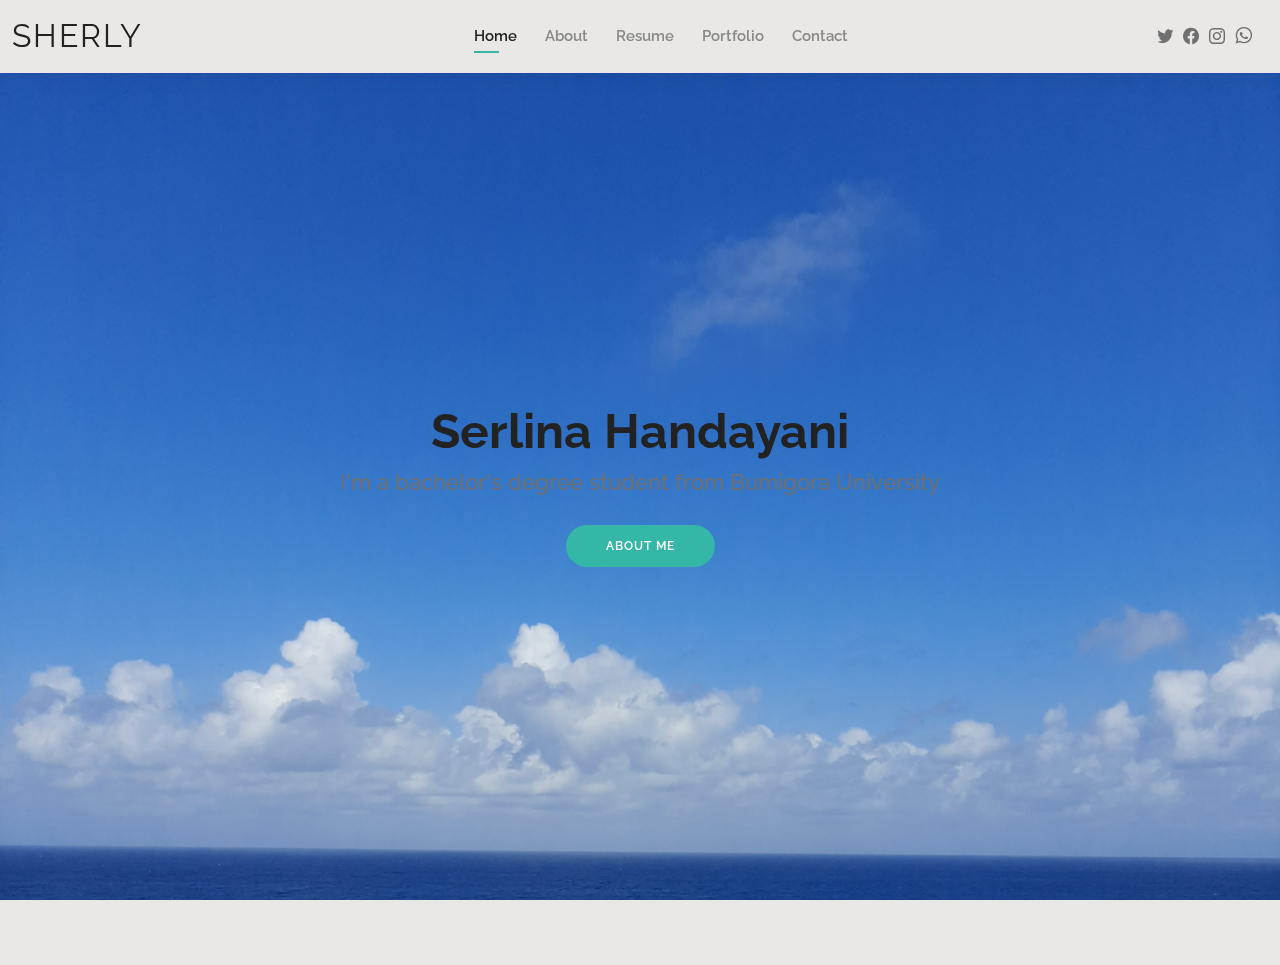
<file: Kelly/index.html>
<!DOCTYPE html>
<html lang="en">

<head>
  <meta charset="utf-8">
  <meta content="width=device-width, initial-scale=1.0" name="viewport">

  <title>Kelly Bootstrap Template - Index</title>
  <meta content="" name="description">
  <meta content="" name="keywords">

  <!-- Favicons -->
  <link href="assets/img/favicon.png" rel="icon">
  <link href="assets/img/apple-touch-icon.png" rel="apple-touch-icon">

  <!-- Google Fonts -->
  <link href="https://fonts.googleapis.com/css?family=Open+Sans:300,300i,400,400i,600,600i,700,700i|Raleway:300,300i,400,400i,500,500i,600,600i,700,700i|Poppins:300,300i,400,400i,500,500i,600,600i,700,700i" rel="stylesheet">

  <!-- Vendor CSS Files -->
  <link href="assets/vendor/aos/aos.css" rel="stylesheet">
  <link href="assets/vendor/bootstrap/css/bootstrap.min.css" rel="stylesheet">
  <link href="assets/vendor/bootstrap-icons/bootstrap-icons.css" rel="stylesheet">
  <link href="assets/vendor/boxicons/css/boxicons.min.css" rel="stylesheet">
  <link href="assets/vendor/glightbox/css/glightbox.min.css" rel="stylesheet">
  <link href="assets/vendor/swiper/swiper-bundle.min.css" rel="stylesheet">

  <!-- Template Main CSS File -->
  <link href="assets/css/style.css" rel="stylesheet">

  <!-- =======================================================
  * Template Name: Kelly - v4.6.0
  * Template URL: https://bootstrapmade.com/kelly-free-bootstrap-cv-resume-html-template/
  * Author: BootstrapMade.com
  * License: https://bootstrapmade.com/license/
  ======================================================== -->
</head>

<body>

  <!-- ======= Header ======= -->
  <header id="header" class="fixed-top">
    <div class="container-fluid d-flex justify-content-between align-items-center">

      <h1 class="logo me-auto me-lg-0"><a href="index.html">Sherly</a></h1>
      <!-- Uncomment below if you prefer to use an image logo -->
      <!-- <a href="index.html" class="logo"><img src="assets/img/logo.png" alt="" class="img-fluid"></a>-->

      <nav id="navbar" class="navbar order-last order-lg-0">
        <ul>
          <li><a class="active" href="index.html">Home</a></li>
          <li><a href="about.html">About</a></li>
          <li><a href="resume.html">Resume</a></li>
          <li><a href="portfolio.html">Portfolio</a></li>
          <li><a href="contact.html">Contact</a></li>
        </ul>
        <i class="bi bi-list mobile-nav-toggle"></i>
      </nav><!-- .navbar -->

      <div class="header-social-links">
        <a href="#" class="twitter"><i class="bi bi-twitter"></i></a>
        <a href="#" class="facebook"><i class="bi bi-facebook"></i></a>
        <a href="#" class="instagram"><i class="bi bi-instagram"></i></a>
        <a href="#" class="whatsapp"><i class="bi bi-whatsapp"></i></i></a>
      </div>

    </div>

  </header><!-- End Header -->

  <!-- ======= Hero Section ======= -->
  <section id="hero" class="d-flex align-items-center">
    <div class="container d-flex flex-column align-items-center" data-aos="zoom-in" data-aos-delay="100">
      <h1>Serlina Handayani</h1>
      <h2>I'm a bachelor's degree student from Bumigora University</h2>
      <a href="about.html" class="btn-about">About Me</a>
    </div>
  </section><!-- End Hero -->

  <!-- ======= Footer ======= -->
  <footer id="footer">
    <div class="container">
      
      <div class="credits">
        <!-- All the links in the footer should remain intact. -->
        <!-- You can delete the links only if you purchased the pro version. -->
        <!-- Licensing information: https://bootstrapmade.com/license/ -->
        <!-- Purchase the pro version with working PHP/AJAX contact form: https://bootstrapmade.com/kelly-free-bootstrap-cv-resume-html-template/ -->
        
    </div>
  </footer><!-- End  Footer -->

  <div id="preloader"></div>
  <a href="#" class="back-to-top d-flex align-items-center justify-content-center"><i class="bi bi-arrow-up-short"></i></a>

  <!-- Vendor JS Files -->
  <script src="assets/vendor/aos/aos.js"></script>
  <script src="assets/vendor/bootstrap/js/bootstrap.bundle.min.js"></script>
  <script src="assets/vendor/glightbox/js/glightbox.min.js"></script>
  <script src="assets/vendor/isotope-layout/isotope.pkgd.min.js"></script>
  <script src="assets/vendor/php-email-form/validate.js"></script>
  <script src="assets/vendor/purecounter/purecounter.js"></script>
  <script src="assets/vendor/swiper/swiper-bundle.min.js"></script>
  <script src="assets/vendor/waypoints/noframework.waypoints.js"></script>

  <!-- Template Main JS File -->
  <script src="assets/js/main.js"></script>

</body>

</html>
</file>
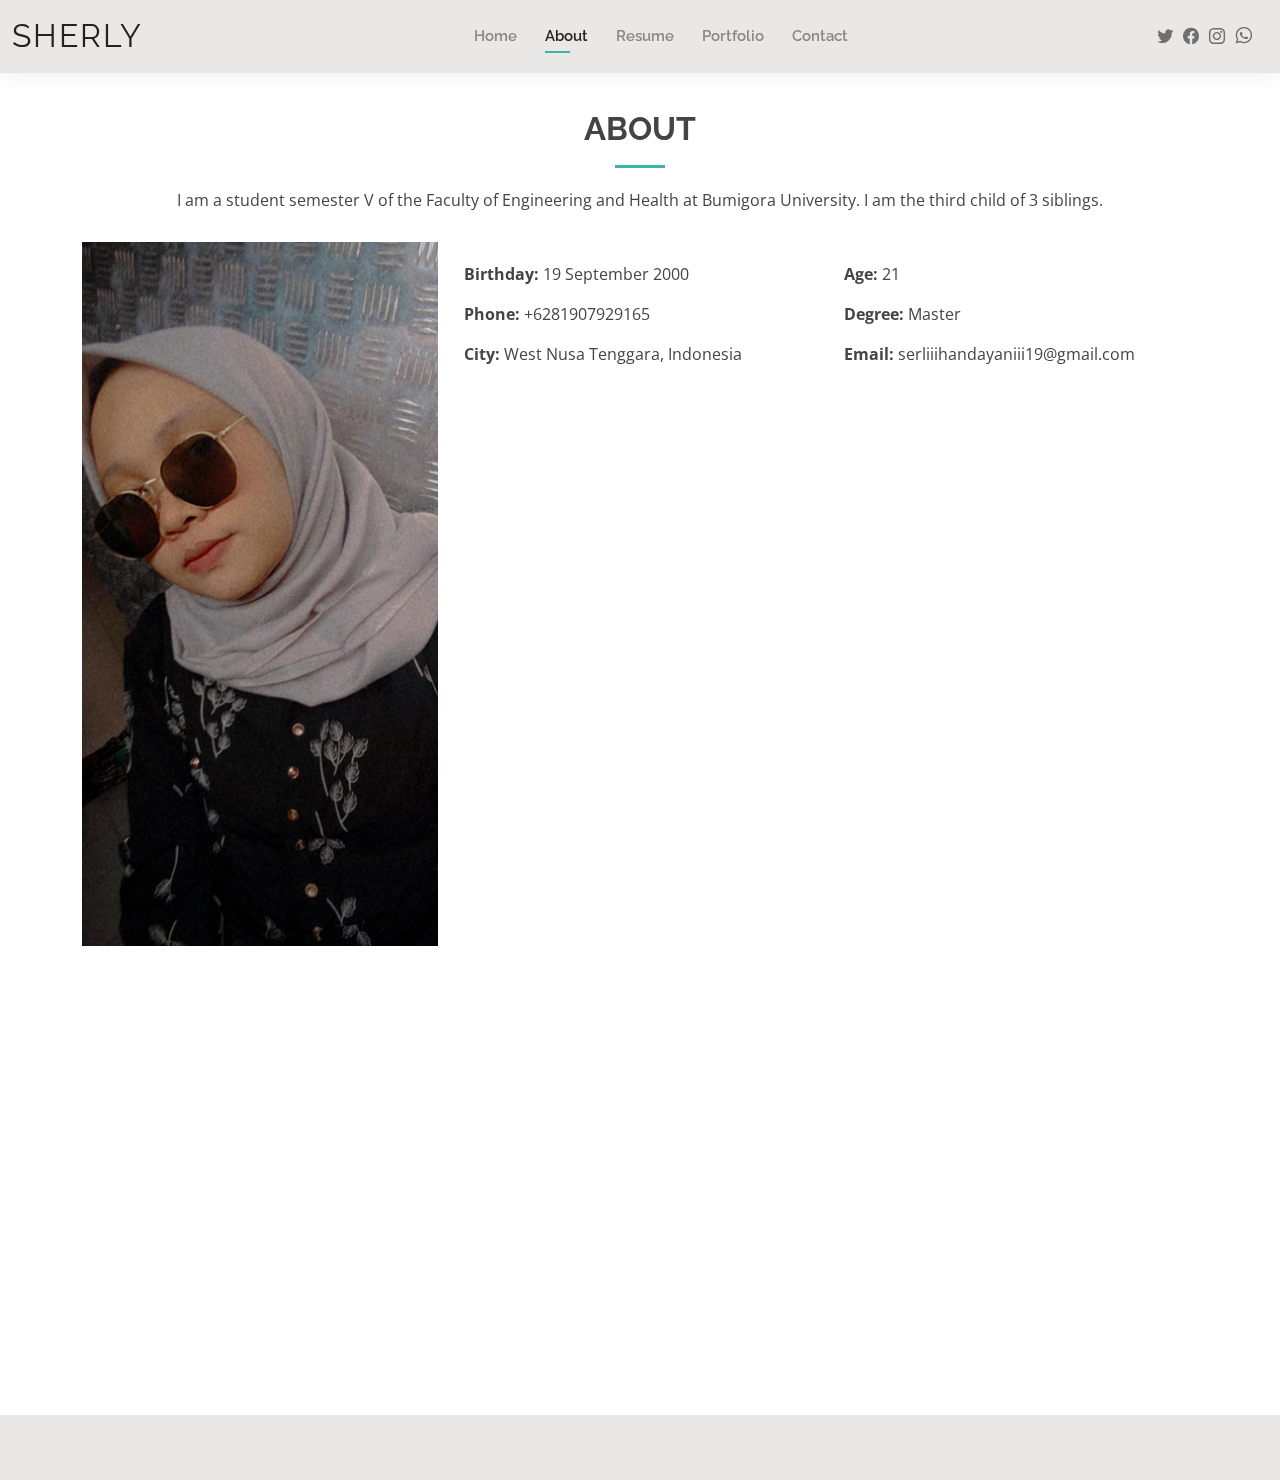
<file: Kelly/about.html>
<!DOCTYPE html>
<html lang="en">

<head>
  <meta charset="utf-8">
  <meta content="width=device-width, initial-scale=1.0" name="viewport">

  <title>About - Kelly Bootstrap Template</title>
  <meta content="" name="description">
  <meta content="" name="keywords">

  <!-- Favicons -->
  <link href="assets/img/favicon.png" rel="icon">
  <link href="assets/img/apple-touch-icon.png" rel="apple-touch-icon">

  <!-- Google Fonts -->
  <link href="https://fonts.googleapis.com/css?family=Open+Sans:300,300i,400,400i,600,600i,700,700i|Raleway:300,300i,400,400i,500,500i,600,600i,700,700i|Poppins:300,300i,400,400i,500,500i,600,600i,700,700i" rel="stylesheet">

  <!-- Vendor CSS Files -->
  <link href="assets/vendor/aos/aos.css" rel="stylesheet">
  <link href="assets/vendor/bootstrap/css/bootstrap.min.css" rel="stylesheet">
  <link href="assets/vendor/bootstrap-icons/bootstrap-icons.css" rel="stylesheet">
  <link href="assets/vendor/boxicons/css/boxicons.min.css" rel="stylesheet">
  <link href="assets/vendor/glightbox/css/glightbox.min.css" rel="stylesheet">
  <link href="assets/vendor/swiper/swiper-bundle.min.css" rel="stylesheet">

  <!-- Template Main CSS File -->
  <link href="assets/css/style.css" rel="stylesheet">

  <!-- =======================================================
  * Template Name: Kelly - v4.6.0
  * Template URL: https://bootstrapmade.com/kelly-free-bootstrap-cv-resume-html-template/
  * Author: BootstrapMade.com
  * License: https://bootstrapmade.com/license/
  ======================================================== -->
</head>

<body>

  <!-- ======= Header ======= -->
  <header id="header" class="fixed-top">
    <div class="container-fluid d-flex justify-content-between align-items-center">

      <h1 class="logo me-auto me-lg-0"><a href="index.html">Sherly</a></h1>
      <!-- Uncomment below if you prefer to use an image logo -->
      <!-- <a href="index.html" class="logo"><img src="assets/img/logo.png" alt="" class="img-fluid"></a>-->

      <nav id="navbar" class="navbar order-last order-lg-0">
        <ul>
          <li><a href="index.html">Home</a></li>
          <li><a class="active" href="about.html">About</a></li>
          <li><a href="resume.html">Resume</a></li>
          <li><a href="portfolio.html">Portfolio</a></li>
          <li><a href="contact.html">Contact</a></li>
        </ul>
        <i class="bi bi-list mobile-nav-toggle"></i>
      </nav><!-- .navbar -->

      <div class="header-social-links">
        <a href="#" class="twitter"><i class="bi bi-twitter"></i></a>
        <a href="#" class="facebook"><i class="bi bi-facebook"></i></a>
        <a href="#" class="instagram"><i class="bi bi-instagram"></i></a>
        <a href="#" class="whatsapp"><i class="bi bi-whatsapp"></i></i></a>
      </div>

    </div>

  </header><!-- End Header -->

  <main id="main">

    <!-- ======= About Section ======= -->
    <section id="about" class="about">
      <div class="container" data-aos="fade-up">

        <div class="section-title">
          <h2>About</h2>
          <p>I am a student semester V of the Faculty of Engineering and Health at Bumigora University. I am the third child of 3 siblings.</p>
        </div>

        <div class="row">
          <div class="col-lg-4">
            <img src="assets/img/sherly.jpg" class="img-fluid" alt="">
          </div>
          <div class="col-lg-8 pt-4 pt-lg-0 content">
           
            </p>
            <div class="row">
              <div class="col-lg-6">
                <ul>
                  <li><i class="bi bi-rounded-right"></i> <strong>Birthday:</strong> 19 September 2000</li>
                  <li><i class="bi bi-rounded-right"></i> <strong>Phone:</strong> +6281907929165</li>
                  <li><i class="bi bi-rounded-right"></i> <strong>City:</strong> West Nusa Tenggara, Indonesia</li>
                </ul>
              </div>
              <div class="col-lg-6">
                <ul>
                  <li><i class="bi bi-rounded-right"></i> <strong>Age:</strong> 21</li>
                  <li><i class="bi bi-rounded-right"></i> <strong>Degree:</strong> Master</li>
                  <li><i class="bi bi-rounded-right"></i> <strong>Email:</strong> serliiihandayaniii19@gmail.com</li>
                </ul>
              </div>
            </div>
            
          </div>
        </div>

      </div>
    </section><!-- End About Section -->

    <!-- ======= Skills Section ======= -->
    <section id="skills" class="skills">
      <div class="container" data-aos="fade-up">

        <div class="section-title">
          <h2>Skills</h2>
        </div>

        <div class="row skills-content">

          <div class="col-lg-6">

            <div class="progress">
              <span class="skill">HTML <i class="val">80%</i></span>
              <div class="progress-bar-wrap">
                <div class="progress-bar" role="progressbar" aria-valuenow="100" aria-valuemin="0" aria-valuemax="100"></div>
              </div>
            </div>

            <div class="progress">
              <span class="skill">CSS <i class="val">75%</i></span>
              <div class="progress-bar-wrap">
                <div class="progress-bar" role="progressbar" aria-valuenow="90" aria-valuemin="0" aria-valuemax="100"></div>
              </div>
            </div>

            <div class="progress">
              <span class="skill">JavaScript <i class="val">75%</i></span>
              <div class="progress-bar-wrap">
                <div class="progress-bar" role="progressbar" aria-valuenow="75" aria-valuemin="0" aria-valuemax="100"></div>
              </div>
            </div>

          </div>

          <div class="col-lg-6">

            <div class="progress">
              <span class="skill">PHP <i class="val">80%</i></span>
              <div class="progress-bar-wrap">
                <div class="progress-bar" role="progressbar" aria-valuenow="80" aria-valuemin="0" aria-valuemax="100"></div>
              </div>
            </div>

            <div class="progress">
              <span class="skill">WordPress/CMS <i class="val">80%</i></span>
              <div class="progress-bar-wrap">
                <div class="progress-bar" role="progressbar" aria-valuenow="90" aria-valuemin="0" aria-valuemax="100"></div>
              </div>
            </div>

            <div class="progress">
              <span class="skill">Photoshop <i class="val">55%</i></span>
              <div class="progress-bar-wrap">
                <div class="progress-bar" role="progressbar" aria-valuenow="55" aria-valuemin="0" aria-valuemax="100"></div>
              </div>
            </div>

          </div>

        </div>

      </div>
    </section><!-- End Skills Section -->

    


  </main><!-- End #main -->

  <!-- ======= Footer ======= -->
  <footer id="footer">
    <div class="container">
      <div class="credits">
        <!-- All the links in the footer should remain intact. -->
        <!-- You can delete the links only if you purchased the pro version. -->
        <!-- Licensing information: https://bootstrapmade.com/license/ -->
        <!-- Purchase the pro version with working PHP/AJAX contact form: https://bootstrapmade.com/kelly-free-bootstrap-cv-resume-html-template/ -->
        
      </div>
    </div>
  </footer><!-- End  Footer -->

  <div id="preloader"></div>
  <a href="#" class="back-to-top d-flex align-items-center justify-content-center"><i class="bi bi-arrow-up-short"></i></a>

  <!-- Vendor JS Files -->
  <script src="assets/vendor/aos/aos.js"></script>
  <script src="assets/vendor/bootstrap/js/bootstrap.bundle.min.js"></script>
  <script src="assets/vendor/glightbox/js/glightbox.min.js"></script>
  <script src="assets/vendor/isotope-layout/isotope.pkgd.min.js"></script>
  <script src="assets/vendor/php-email-form/validate.js"></script>
  <script src="assets/vendor/purecounter/purecounter.js"></script>
  <script src="assets/vendor/swiper/swiper-bundle.min.js"></script>
  <script src="assets/vendor/waypoints/noframework.waypoints.js"></script>

  <!-- Template Main JS File -->
  <script src="assets/js/main.js"></script>

</body>

</html>
</file>
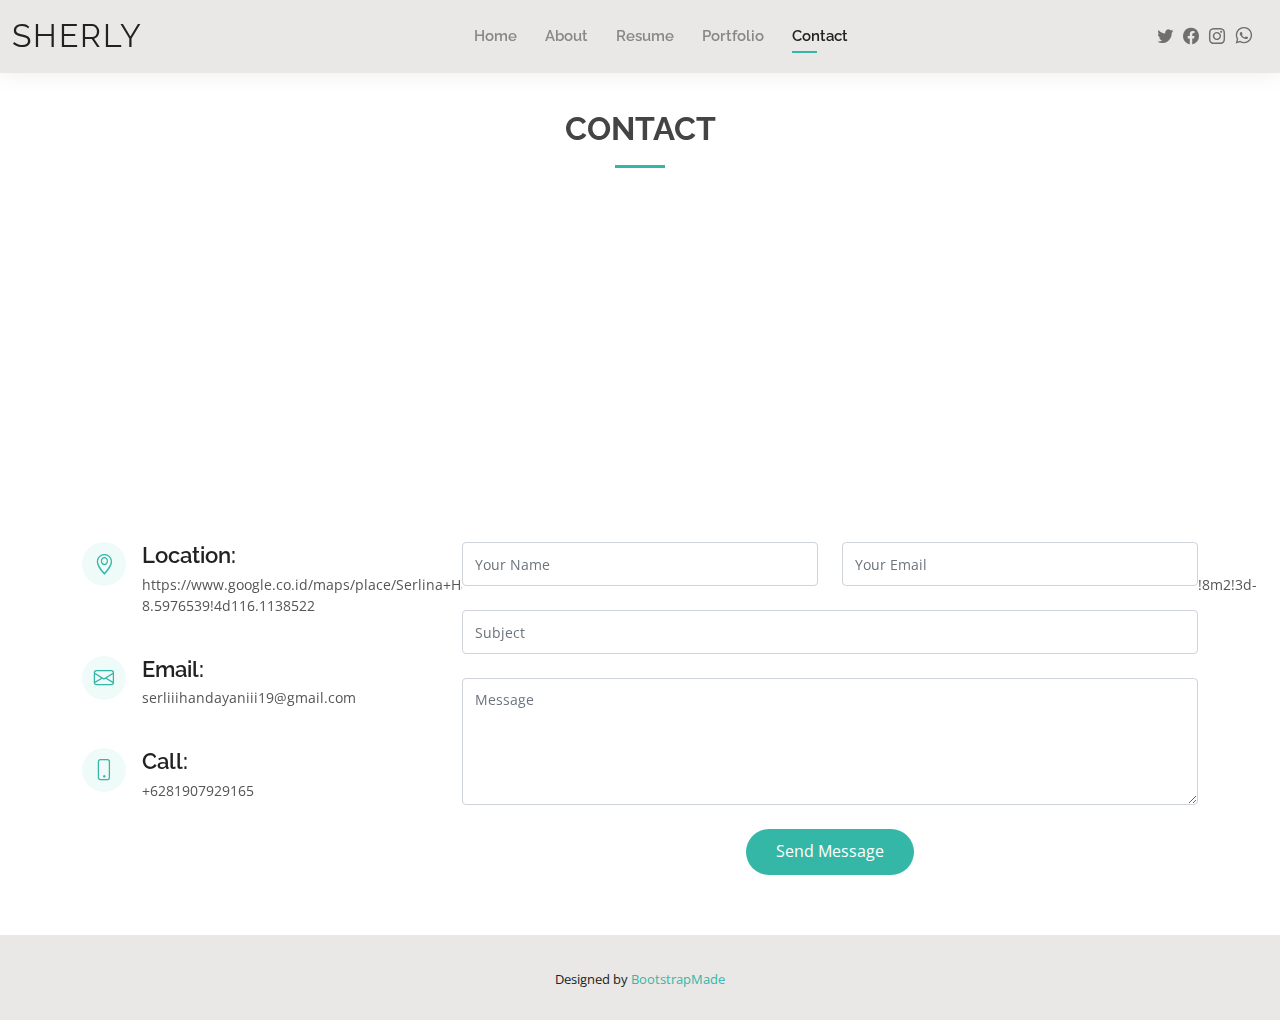
<file: Kelly/contact.html>
<!DOCTYPE html>
<html lang="en">

<head>
  <meta charset="utf-8">
  <meta content="width=device-width, initial-scale=1.0" name="viewport">

  <title>Contact - Kelly Bootstrap Template</title>
  <meta content="" name="description">
  <meta content="" name="keywords">

  <!-- Favicons -->
  <link href="assets/img/favicon.png" rel="icon">
  <link href="assets/img/apple-touch-icon.png" rel="apple-touch-icon">

  <!-- Google Fonts -->
  <link href="https://fonts.googleapis.com/css?family=Open+Sans:300,300i,400,400i,600,600i,700,700i|Raleway:300,300i,400,400i,500,500i,600,600i,700,700i|Poppins:300,300i,400,400i,500,500i,600,600i,700,700i" rel="stylesheet">

  <!-- Vendor CSS Files -->
  <link href="assets/vendor/aos/aos.css" rel="stylesheet">
  <link href="assets/vendor/bootstrap/css/bootstrap.min.css" rel="stylesheet">
  <link href="assets/vendor/bootstrap-icons/bootstrap-icons.css" rel="stylesheet">
  <link href="assets/vendor/boxicons/css/boxicons.min.css" rel="stylesheet">
  <link href="assets/vendor/glightbox/css/glightbox.min.css" rel="stylesheet">
  <link href="assets/vendor/swiper/swiper-bundle.min.css" rel="stylesheet">

  <!-- Template Main CSS File -->
  <link href="assets/css/style.css" rel="stylesheet">

  <!-- =======================================================
  * Template Name: Kelly - v4.6.0
  * Template URL: https://bootstrapmade.com/kelly-free-bootstrap-cv-resume-html-template/
  * Author: BootstrapMade.com
  * License: https://bootstrapmade.com/license/
  ======================================================== -->
</head>

<body>

  <!-- ======= Header ======= -->
  <header id="header" class="fixed-top">
    <div class="container-fluid d-flex justify-content-between align-items-center">

      <h1 class="logo me-auto me-lg-0"><a href="index.html">Sherly</a></h1>
      <!-- Uncomment below if you prefer to use an image logo -->
      <!-- <a href="index.html" class="logo"><img src="assets/img/logo.png" alt="" class="img-fluid"></a>-->

      <nav id="navbar" class="navbar order-last order-lg-0">
        <ul>
          <li><a href="index.html">Home</a></li>
          <li><a href="about.html">About</a></li>
          <li><a href="resume.html">Resume</a></li>
          <li><a href="portfolio.html">Portfolio</a></li>
          <li><a class="active" href="contact.html">Contact</a></li>
        </ul>
        <i class="bi bi-list mobile-nav-toggle"></i>
      </nav><!-- .navbar -->

      <div class="header-social-links">
        <a href="#" class="twitter"><i class="bi bi-twitter"></i></a>
        <a href="#" class="facebook"><i class="bi bi-facebook"></i></a>
        <a href="#" class="instagram"><i class="bi bi-instagram"></i></a>
        <a href="#" class="whatsapp"><i class="bi bi-whatsapp"></i></i></a>
      </div>

    </div>

  </header><!-- End Header -->

  <main id="main">

    <!-- ======= Contact Section ======= -->
    <section id="contact" class="contact">
      <div class="container" data-aos="fade-up">

        <div class="section-title">
          <h2>Contact</h2>
          
        </div>

        <div>
          <iframe style="border:0; width: 100%; height: 270px;" src="https://www.google.com/maps/embed?pb=!1m18!1m12!1m3!1d3944.9828219410997!2d116.11168471407095!3d-8.597646989677111!2m3!1f0!2f0!3f0!3m2!1i1024!2i768!4f13.1!3m3!1m2!1s0x2dcdbf3d290e9be3%3A0xa469f44fd67613d1!2sSerlina%20Handayani!5e0!3m2!1sid!2sid!4v1636611355424!5m2!1sid!2sid"  frameborder="0" 
          allowfullscreen></iframe>
        </div>

        <div class="row mt-5">

          <div class="col-lg-4">
            <div class="info">
              <div class="address">
                <i class="bi bi-geo-alt"></i>
                <h4>Location:</h4>
                <p>https://www.google.co.id/maps/place/Serlina+Handayani/@-8.597647,116.1116847,17z/data=!3m1!4b1!4m5!3m4!1s0x2dcdbf3d290e9be3:0xa469f44fd67613d1!8m2!3d-8.5976539!4d116.1138522</p>
              </div>

              <div class="email">
                <i class="bi bi-envelope"></i>
                <h4>Email:</h4>
                <p>serliiihandayaniii19@gmail.com</p>
              </div>

              <div class="phone">
                <i class="bi bi-phone"></i>
                <h4>Call:</h4>
                <p>+6281907929165</p>
              </div>

            </div>

          </div>

          <div class="col-lg-8 mt-5 mt-lg-0">

            <form action="forms/contact.php" method="post" role="form" class="php-email-form">
              <div class="row">
                <div class="col-md-6 form-group">
                  <input type="text" name="name" class="form-control" id="name" placeholder="Your Name" required>
                </div>
                <div class="col-md-6 form-group mt-3 mt-md-0">
                  <input type="email" class="form-control" name="email" id="email" placeholder="Your Email" required>
                </div>
              </div>
              <div class="form-group mt-3">
                <input type="text" class="form-control" name="subject" id="subject" placeholder="Subject" required>
              </div>
              <div class="form-group mt-3">
                <textarea class="form-control" name="message" rows="5" placeholder="Message" required></textarea>
              </div>
              <div class="my-3">
                <div class="loading">Loading</div>
                <div class="error-message"></div>
                <div class="sent-message">Your message has been sent. Thank you!</div>
              </div>
              <div class="text-center"><button type="submit">Send Message</button></div>
            </form>

          </div>

        </div>

      </div>
    </section><!-- End Contact Section -->

  </main><!-- End #main -->

  <!-- ======= Footer ======= -->
  <footer id="footer">
    <div class="container">
      <div class="credits">
        <!-- All the links in the footer should remain intact. -->
        <!-- You can delete the links only if you purchased the pro version. -->
        <!-- Licensing information: https://bootstrapmade.com/license/ -->
        <!-- Purchase the pro version with working PHP/AJAX contact form: https://bootstrapmade.com/kelly-free-bootstrap-cv-resume-html-template/ -->
        Designed by <a href="https://bootstrapmade.com/">BootstrapMade</a>
      </div>
    </div>
  </footer><!-- End  Footer -->

  <div id="preloader"></div>
  <a href="#" class="back-to-top d-flex align-items-center justify-content-center"><i class="bi bi-arrow-up-short"></i></a>

  <!-- Vendor JS Files -->
  <script src="assets/vendor/aos/aos.js"></script>
  <script src="assets/vendor/bootstrap/js/bootstrap.bundle.min.js"></script>
  <script src="assets/vendor/glightbox/js/glightbox.min.js"></script>
  <script src="assets/vendor/isotope-layout/isotope.pkgd.min.js"></script>
  <script src="assets/vendor/php-email-form/validate.js"></script>
  <script src="assets/vendor/purecounter/purecounter.js"></script>
  <script src="assets/vendor/swiper/swiper-bundle.min.js"></script>
  <script src="assets/vendor/waypoints/noframework.waypoints.js"></script>

  <!-- Template Main JS File -->
  <script src="assets/js/main.js"></script>

</body>

</html>
</file>
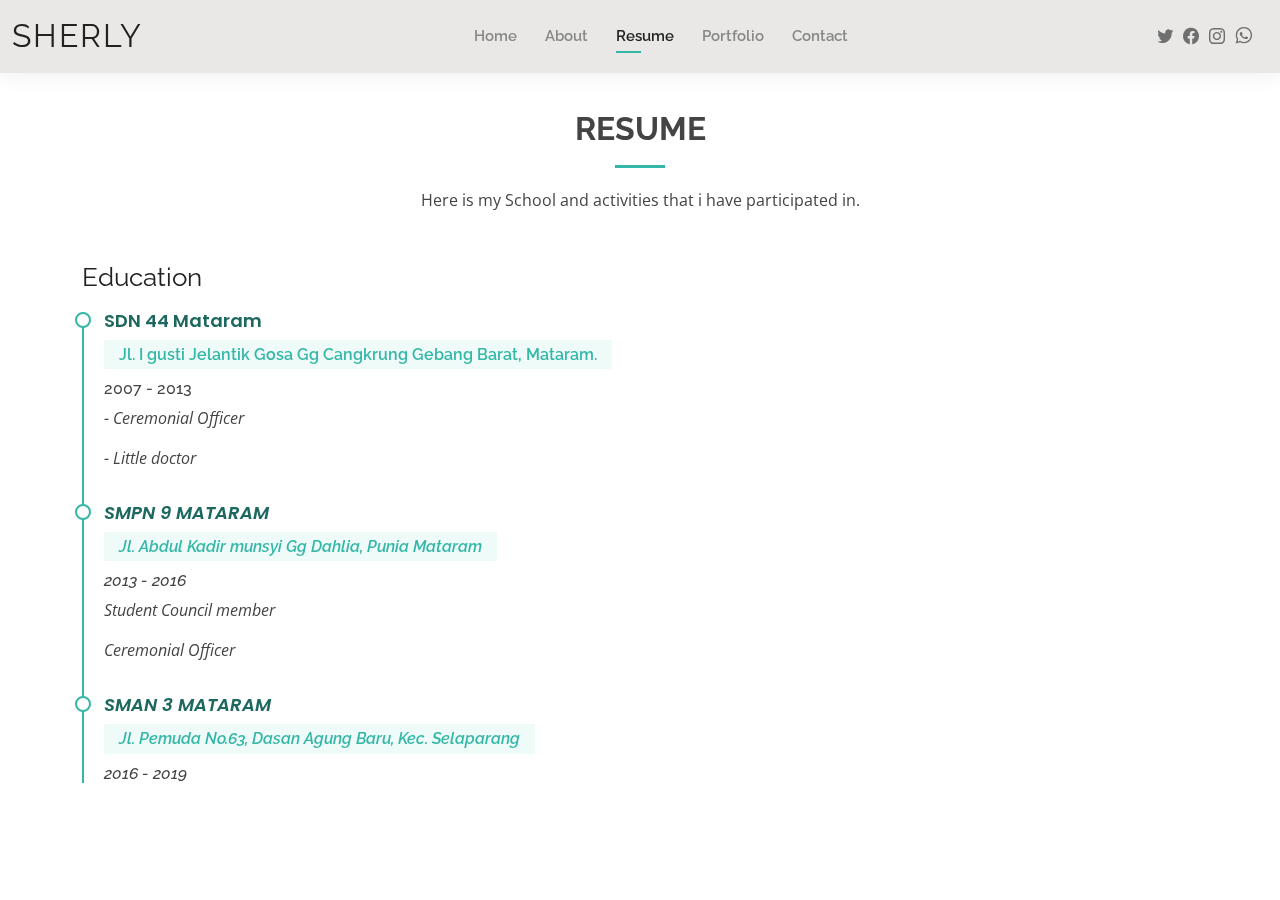
<file: Kelly/resume.html>
<!DOCTYPE html>
<html lang="en">

<head>
  <meta charset="utf-8">
  <meta content="width=device-width, initial-scale=1.0" name="viewport">

  <title>Resume - Kelly Bootstrap Template</title>
  <meta content="" name="description">
  <meta content="" name="keywords">

  <!-- Favicons -->
  <link href="assets/img/favicon.png" rel="icon">
  <link href="assets/img/apple-touch-icon.png" rel="apple-touch-icon">

  <!-- Google Fonts -->
  <link href="https://fonts.googleapis.com/css?family=Open+Sans:300,300i,400,400i,600,600i,700,700i|Raleway:300,300i,400,400i,500,500i,600,600i,700,700i|Poppins:300,300i,400,400i,500,500i,600,600i,700,700i" rel="stylesheet">

  <!-- Vendor CSS Files -->
  <link href="assets/vendor/aos/aos.css" rel="stylesheet">
  <link href="assets/vendor/bootstrap/css/bootstrap.min.css" rel="stylesheet">
  <link href="assets/vendor/bootstrap-icons/bootstrap-icons.css" rel="stylesheet">
  <link href="assets/vendor/boxicons/css/boxicons.min.css" rel="stylesheet">
  <link href="assets/vendor/glightbox/css/glightbox.min.css" rel="stylesheet">
  <link href="assets/vendor/swiper/swiper-bundle.min.css" rel="stylesheet">

  <!-- Template Main CSS File -->
  <link href="assets/css/style.css" rel="stylesheet">

  <!-- =======================================================
  * Template Name: Kelly - v4.6.0
  * Template URL: https://bootstrapmade.com/kelly-free-bootstrap-cv-resume-html-template/
  * Author: BootstrapMade.com
  * License: https://bootstrapmade.com/license/
  ======================================================== -->
</head>

<body>

  <!-- ======= Header ======= -->
  <header id="header" class="fixed-top">
    <div class="container-fluid d-flex justify-content-between align-items-center">

      <h1 class="logo me-auto me-lg-0"><a href="index.html">Sherly</a></h1>
      <!-- Uncomment below if you prefer to use an image logo -->
      <!-- <a href="index.html" class="logo"><img src="assets/img/logo.png" alt="" class="img-fluid"></a>-->

      <nav id="navbar" class="navbar order-last order-lg-0">
        <ul>
          <li><a href="index.html">Home</a></li>
          <li><a href="about.html">About</a></li>
          <li><a class="active" href="resume.html">Resume</a></li>
          <li><a href="portfolio.html">Portfolio</a></li>
          <li><a href="contact.html">Contact</a></li>
        </ul>
        <i class="bi bi-list mobile-nav-toggle"></i>
      </nav><!-- .navbar -->

      <div class="header-social-links">
        <a href="#" class="twitter"><i class="bi bi-twitter"></i></a>
        <a href="#" class="facebook"><i class="bi bi-facebook"></i></a>
        <a href="#" class="instagram"><i class="bi bi-instagram"></i></a>
        <a href="#" class="whatsapp"><i class="bi bi-whatsapp"></i></i></a>
      </div>

    </div>

  </header><!-- End Header -->

  <main id="main">

    <!-- ======= Resume Section ======= -->
    <section id="resume" class="resume">
      <div class="container" data-aos="fade-up">

        <div class="section-title">
          <h2>Resume</h2>
          <p>Here is my School and activities that i have participated in.</p>
        </div>

        

            <h3 class="resume-title">Education</h3>
            <div class="resume-item">
              <h4> SDN 44 Mataram </h4>
              <h5>Jl. I gusti Jelantik Gosa Gg Cangkrung Gebang Barat, Mataram.</h5>
              <h6>2007 - 2013</h6>
              <p><em>- Ceremonial Officer</p>
              <p><em>- Little doctor</p>
            </div>
            <div class="resume-item">
              <h4>SMPN 9 MATARAM</h4>
              <h5> Jl. Abdul Kadir munsyi Gg Dahlia, Punia Mataram</h5>
              <h6> 2013 - 2016</h6>
              <p><em>Student Council member </em></p>
              <p>Ceremonial Officer</p>
            </div>
            <div class="resume-item">
              <h4>SMAN 3 MATARAM</h4>
              <h5> Jl. Pemuda No.63, Dasan Agung Baru, Kec. Selaparang</h5>
              <h6> 2016 - 2019 </h6>
              </div>
               
              
               
    </section><!-- End Resume Section -->

  </main><!-- End #main -->

  

  <div id="preloader"></div>
  <a href="#" class="back-to-top d-flex align-items-center justify-content-center"><i class="bi bi-arrow-up-short"></i></a>

  <!-- Vendor JS Files -->
  <script src="assets/vendor/aos/aos.js"></script>
  <script src="assets/vendor/bootstrap/js/bootstrap.bundle.min.js"></script>
  <script src="assets/vendor/glightbox/js/glightbox.min.js"></script>
  <script src="assets/vendor/isotope-layout/isotope.pkgd.min.js"></script>
  <script src="assets/vendor/php-email-form/validate.js"></script>
  <script src="assets/vendor/purecounter/purecounter.js"></script>
  <script src="assets/vendor/swiper/swiper-bundle.min.js"></script>
  <script src="assets/vendor/waypoints/noframework.waypoints.js"></script>

  <!-- Template Main JS File -->
  <script src="assets/js/main.js"></script>

</body>

</html>
</file>
<file: Kelly/assets/css/style.css>
/**
* Template Name: Kelly - v4.6.0
* Template URL: https://bootstrapmade.com/kelly-free-bootstrap-cv-resume-html-template/
* Author: BootstrapMade.com
* License: https://bootstrapmade.com/license/
*/

/*--------------------------------------------------------------
# General
--------------------------------------------------------------*/
body {
  font-family: "Open Sans", sans-serif;
  color: #444444;
}

a {
  color: #34b7a7;
  text-decoration: none;
}

a:hover {
  color: #51cdbe;
  text-decoration: none;
}

h1, h2, h3, h4, h5, h6 {
  font-family: "Raleway", sans-serif;
}

#main {
  margin-top: 50px;
}
@media (max-width: 992px) {
  #main {
    margin-top: 30px;
  }
}

/*--------------------------------------------------------------
# Preloader
--------------------------------------------------------------*/
#preloader {
  position: fixed;
  top: 0;
  left: 0;
  right: 0;
  bottom: 0;
  z-index: 9999;
  overflow: hidden;
  background: #fff;
}

#preloader:before {
  content: "";
  position: fixed;
  top: calc(50% - 30px);
  left: calc(50% - 30px);
  border: 6px solid #34b7a7;
  border-top-color: #dcf5f2;
  border-radius: 50%;
  width: 60px;
  height: 60px;
  -webkit-animation: animate-preloader 1s linear infinite;
  animation: animate-preloader 1s linear infinite;
}

@-webkit-keyframes animate-preloader {
  0% {
    transform: rotate(0deg);
  }
  100% {
    transform: rotate(360deg);
  }
}

@keyframes animate-preloader {
  0% {
    transform: rotate(0deg);
  }
  100% {
    transform: rotate(360deg);
  }
}
/*--------------------------------------------------------------
# Back to top button
--------------------------------------------------------------*/
.back-to-top {
  position: fixed;
  visibility: hidden;
  opacity: 0;
  right: 15px;
  bottom: 15px;
  z-index: 996;
  background: #34b7a7;
  width: 40px;
  height: 40px;
  border-radius: 50px;
  transition: all 0.4s;
}
.back-to-top i {
  font-size: 24px;
  color: #fff;
  line-height: 0;
}
.back-to-top:hover {
  background: #49cbbb;
  color: #fff;
}
.back-to-top.active {
  visibility: visible;
  opacity: 1;
}

/*--------------------------------------------------------------
# Header
--------------------------------------------------------------*/
#header {
  background: #e9e8e6;
  box-shadow: 0px 0px 25px 0 rgba(0, 0, 0, 0.08);
  z-index: 997;
  padding: 15px 0;
}
#header .logo {
  font-size: 32px;
  margin: 0;
  padding: 0;
  line-height: 1;
  font-weight: 400;
  letter-spacing: 2px;
  text-transform: uppercase;
}
#header .logo a {
  color: #222222;
}
#header .logo img {
  max-height: 40px;
}
@media (max-width: 992px) {
  #header .logo {
    font-size: 28px;
  }
}

/*--------------------------------------------------------------
# Header Social Links
--------------------------------------------------------------*/
.header-social-links {
  padding-right: 15px;
}
.header-social-links a {
  color: #6f6f6f;
  padding-left: 6px;
  display: inline-block;
  line-height: 0px;
  transition: 0.3s;
  font-size: 16px;
}
.header-social-links a:hover {
  color: #34b7a7;
}

/*--------------------------------------------------------------
# Navigation Menu
--------------------------------------------------------------*/
/**
* Desktop Navigation 
*/
.navbar {
  padding: 0;
}
.navbar ul {
  margin: 0;
  padding: 0;
  display: flex;
  list-style: none;
  align-items: center;
}
.navbar li {
  position: relative;
  padding: 10px 0 10px 28px;
}
.navbar a, .navbar a:focus {
  display: flex;
  align-items: center;
  justify-content: space-between;
  font-family: "Raleway", sans-serif;
  font-size: 15px;
  font-weight: 600;
  color: #888888;
  white-space: nowrap;
  transition: 0.3s;
  position: relative;
}
.navbar a i, .navbar a:focus i {
  font-size: 12px;
  line-height: 0;
  margin-left: 5px;
}
.navbar > ul > li > a:before {
  content: "";
  position: absolute;
  width: 0;
  height: 2px;
  bottom: -5px;
  left: 0;
  background-color: #34b7a7;
  visibility: hidden;
  width: 0px;
  transition: all 0.3s ease-in-out 0s;
}
.navbar a:hover:before, .navbar li:hover > a:before, .navbar .active:before {
  visibility: visible;
  width: 25px;
}
.navbar a:hover, .navbar .active, .navbar .active:focus, .navbar li:hover > a {
  color: #222222;
}
.navbar .dropdown ul {
  display: block;
  position: absolute;
  left: 14px;
  top: calc(100% + 30px);
  margin: 0;
  padding: 10px 0;
  z-index: 99;
  opacity: 0;
  visibility: hidden;
  background: #fff;
  box-shadow: 0px 0px 30px rgba(127, 137, 161, 0.25);
  transition: 0.3s;
  border-radius: 4px;
}
.navbar .dropdown ul li {
  min-width: 200px;
  padding: 0;
}
.navbar .dropdown ul a {
  padding: 10px 20px;
  font-size: 15px;
  text-transform: none;
  font-weight: 600;
}
.navbar .dropdown ul a i {
  font-size: 12px;
}
.navbar .dropdown ul a:hover, .navbar .dropdown ul .active:hover, .navbar .dropdown ul li:hover > a {
  color: #34b7a7;
}
.navbar .dropdown:hover > ul {
  opacity: 1;
  top: 100%;
  visibility: visible;
}
.navbar .dropdown .dropdown ul {
  top: 0;
  left: calc(100% - 30px);
  visibility: hidden;
}
.navbar .dropdown .dropdown:hover > ul {
  opacity: 1;
  top: 0;
  left: 100%;
  visibility: visible;
}
@media (max-width: 1366px) {
  .navbar .dropdown .dropdown ul {
    left: -90%;
  }
  .navbar .dropdown .dropdown:hover > ul {
    left: -100%;
  }
}

/**
* Mobile Navigation 
*/
.mobile-nav-toggle {
  color: #222222;
  font-size: 28px;
  cursor: pointer;
  display: none;
  line-height: 0;
  transition: 0.5s;
}
.mobile-nav-toggle.bi-x {
  color: #fff;
}

@media (max-width: 991px) {
  .mobile-nav-toggle {
    display: block;
  }

  .navbar ul {
    display: none;
  }
}
.navbar-mobile {
  position: fixed;
  overflow: hidden;
  top: 0;
  right: 0;
  left: 0;
  bottom: 0;
  background: rgba(9, 9, 9, 0.9);
  transition: 0.3s;
  z-index: 999;
}
.navbar-mobile .mobile-nav-toggle {
  position: absolute;
  top: 15px;
  right: 15px;
}
.navbar-mobile ul {
  display: block;
  position: absolute;
  top: 55px;
  right: 15px;
  bottom: 15px;
  left: 15px;
  padding: 10px 0;
  border-radius: 10px;
  background-color: #fff;
  overflow-y: auto;
  transition: 0.3s;
}
.navbar-mobile a, .navbar-mobile a:focus {
  font-size: 15px;
  padding-right: 15px;
  color: #222222;
}
.navbar-mobile a:hover, .navbar-mobile .active, .navbar-mobile li:hover > a {
  color: #34b7a7;
}
.navbar-mobile .getstarted, .navbar-mobile .getstarted:focus {
  margin: 15px;
}
.navbar-mobile .dropdown ul {
  position: static;
  display: none;
  margin: 10px 20px;
  padding: 10px 0;
  z-index: 99;
  opacity: 1;
  visibility: visible;
  background: #fff;
  box-shadow: 0px 0px 30px rgba(127, 137, 161, 0.25);
}
.navbar-mobile .dropdown ul li {
  min-width: 200px;
}
.navbar-mobile .dropdown ul a {
  padding: 10px 20px;
}
.navbar-mobile .dropdown ul a i {
  font-size: 12px;
}
.navbar-mobile .dropdown ul a:hover, .navbar-mobile .dropdown ul .active:hover, .navbar-mobile .dropdown ul li:hover > a {
  color: #34b7a7;
}
.navbar-mobile .dropdown > .dropdown-active {
  display: block;
}

/*--------------------------------------------------------------
# Hero Section
--------------------------------------------------------------*/
#hero {
  width: 100%;
  height: 100vh;
  background: url("../img/serli.jpg") top right;
  background-size: cover;
}
#hero .container {
  padding-top: 70px;
  position: relative;
}
@media (max-width: 992px) {
  #hero .container {
    padding-top: 58px;
  }
}
#hero h1 {
  margin: 0;
  font-size: 48px;
  font-weight: 700;
  line-height: 56px;
  color: #222222;
}
#hero h2 {
  color: #6f6f6f;
  margin: 10px 0 0 0;
  font-size: 22px;
}
#hero .btn-about {
  font-family: "Raleway", sans-serif;
  text-transform: uppercase;
  font-weight: 600;
  font-size: 12px;
  letter-spacing: 1px;
  display: inline-block;
  padding: 12px 40px;
  border-radius: 50px;
  transition: 0.5s;
  margin-top: 30px;
  color: #fff;
  background: #34b7a7;
}
#hero .btn-about:hover {
  background: #3dc8b7;
}
@media (min-width: 1024px) {
  #hero {
    background-attachment: fixed;
  }
}
@media (max-width: 992px) {
  #hero:before {
    content: "";
    background: rgba(255, 255, 255, 0.8);
    position: absolute;
    bottom: 0;
    top: 0;
    left: 0;
    right: 0;
  }
  #hero h1 {
    font-size: 28px;
    line-height: 36px;
  }
  #hero h2 {
    font-size: 18px;
    line-height: 24px;
  }
}

/*--------------------------------------------------------------
# Sections General
--------------------------------------------------------------*/
section {
  padding: 60px 0;
}

.section-bg {
  background-color: #e7f8f6;
}

.section-title {
  text-align: center;
  padding-bottom: 30px;
}
.section-title h2 {
  font-size: 32px;
  font-weight: bold;
  text-transform: uppercase;
  margin-bottom: 20px;
  padding-bottom: 20px;
  position: relative;
}
.section-title h2::after {
  content: "";
  position: absolute;
  display: block;
  width: 50px;
  height: 3px;
  background: #34b7a7;
  bottom: 0;
  left: calc(50% - 25px);
}
.section-title p {
  margin-bottom: 0;
}

/*--------------------------------------------------------------
# Cta
--------------------------------------------------------------*/
.cta {
  background: linear-gradient(rgba(0, 0, 0, 0.6), rgba(0, 0, 0, 0.6)), url("../img/bg-1.jpg") fixed center center;
  background-size: cover;
  padding: 80px 0;
}
.cta h3 {
  color: #fff;
  font-size: 28px;
  font-weight: 700;
}
.cta p {
  color: #fff;
}
.cta .cta-btn {
  font-family: "Raleway", sans-serif;
  text-transform: uppercase;
  font-weight: 500;
  font-size: 16px;
  letter-spacing: 1px;
  display: inline-block;
  padding: 8px 20px;
  border-radius: 2px;
  transition: 0.5s;
  margin: 10px;
  border: 2px solid #fff;
  color: #fff;
}
.cta .cta-btn:hover {
  background: #34b7a7;
  border: 2px solid #34b7a7;
}
@media (max-width: 1024px) {
  .cta {
    background-attachment: scroll;
  }
}
@media (min-width: 769px) {
  .cta .cta-btn-container {
    display: flex;
    align-items: center;
    justify-content: flex-end;
  }
}

/*--------------------------------------------------------------
# About
--------------------------------------------------------------*/
.about .content h3 {
  font-weight: 700;
  font-size: 26px;
  color: #555555;
}
.about .content ul {
  list-style: none;
  padding: 0;
}
.about .content ul li {
  padding-bottom: 10px;
}
.about .content ul i {
  font-size: 20px;
  padding-right: 2px;
  color: #34b7a7;
}
.about .content p:last-child {
  margin-bottom: 0;
}

/*--------------------------------------------------------------
# Skills
--------------------------------------------------------------*/
.skills .progress {
  height: 60px;
  display: block;
  background: none;
  border-radius: 0;
}
.skills .progress .skill {
  padding: 10px 0;
  margin: 0 0 6px 0;
  text-transform: uppercase;
  display: block;
  font-weight: 600;
  font-family: "Poppins", sans-serif;
  color: #222222;
}
.skills .progress .skill .val {
  float: right;
  font-style: normal;
}
.skills .progress-bar-wrap {
  background: #f3f3f3;
}
.skills .progress-bar {
  width: 1px;
  height: 10px;
  transition: 0.9s;
  background-color: #34b7a7;
}

/*--------------------------------------------------------------
# Facts
--------------------------------------------------------------*/
.facts .counters span {
  font-size: 48px;
  display: block;
  color: #34b7a7;
}
.facts .counters p {
  padding: 0;
  margin: 0 0 20px 0;
  font-family: "Raleway", sans-serif;
  font-size: 14px;
}

/*--------------------------------------------------------------
# Testimonials
--------------------------------------------------------------*/
.testimonials .section-header {
  margin-bottom: 40px;
}
.testimonials .testimonials-carousel, .testimonials .testimonials-slider {
  overflow: hidden;
}
.testimonials .testimonial-item {
  text-align: center;
}
.testimonials .testimonial-item .testimonial-img {
  width: 120px;
  border-radius: 50%;
  border: 4px solid #fff;
  margin: 0 auto;
}
.testimonials .testimonial-item h3 {
  font-size: 20px;
  font-weight: bold;
  margin: 10px 0 5px 0;
  color: #111;
}
.testimonials .testimonial-item h4 {
  font-size: 14px;
  color: #999;
  margin: 0 0 15px 0;
}
.testimonials .testimonial-item .quote-icon-left, .testimonials .testimonial-item .quote-icon-right {
  color: #c8efea;
  font-size: 26px;
}
.testimonials .testimonial-item .quote-icon-left {
  display: inline-block;
  left: -5px;
  position: relative;
}
.testimonials .testimonial-item .quote-icon-right {
  display: inline-block;
  right: -5px;
  position: relative;
  top: 10px;
}
.testimonials .testimonial-item p {
  font-style: italic;
  margin: 0 auto 15px auto;
}
@media (min-width: 992px) {
  .testimonials .testimonial-item p {
    width: 80%;
  }
}
.testimonials .swiper-pagination {
  margin-top: 20px;
  position: relative;
}
.testimonials .swiper-pagination .swiper-pagination-bullet {
  width: 12px;
  height: 12px;
  background-color: #fff;
  opacity: 1;
  border: 1px solid #34b7a7;
}
.testimonials .swiper-pagination .swiper-pagination-bullet-active {
  background-color: #34b7a7;
}

/*--------------------------------------------------------------
# Resume
--------------------------------------------------------------*/
.resume .resume-title {
  font-size: 26px;
  font-weight: 400;
  margin-top: 20px;
  margin-bottom: 20px;
  color: #222222;
}
.resume .resume-item {
  padding: 0 0 20px 20px;
  margin-top: -2px;
  border-left: 2px solid #34b7a7;
  position: relative;
}
.resume .resume-item h4 {
  line-height: 18px;
  font-size: 18px;
  font-weight: 600;
  font-family: "Poppins", sans-serif;
  color: #1d685f;
  margin-bottom: 10px;
}
.resume .resume-item h5 {
  font-size: 16px;
  background: #effbf9;
  padding: 5px 15px;
  display: inline-block;
  font-weight: 600;
  margin-bottom: 10px;
  color: #34b7a7;
}
.resume .resume-item ul {
  padding-left: 20px;
}
.resume .resume-item ul li {
  padding-bottom: 10px;
}
.resume .resume-item:last-child {
  padding-bottom: 0;
}
.resume .resume-item::before {
  content: "";
  position: absolute;
  width: 16px;
  height: 16px;
  border-radius: 50px;
  left: -9px;
  top: 0;
  background: #fff;
  border: 2px solid #34b7a7;
}

/*--------------------------------------------------------------
# Services
--------------------------------------------------------------*/
.services .icon-box {
  text-align: center;
  padding: 70px 20px 80px 20px;
  transition: all ease-in-out 0.3s;
  background: #fff;
  box-shadow: 0px 0 35px 0 rgba(0, 0, 0, 0.08);
}
.services .icon-box .icon {
  margin: 0 auto;
  width: 100px;
  height: 100px;
  display: flex;
  align-items: center;
  justify-content: center;
  transition: ease-in-out 0.3s;
  position: relative;
}
.services .icon-box .icon i {
  font-size: 36px;
  transition: 0.5s;
  position: relative;
}
.services .icon-box .icon svg {
  position: absolute;
  top: 0;
  left: 0;
}
.services .icon-box .icon svg path {
  transition: 0.5s;
  fill: #f5f5f5;
}
.services .icon-box h4 {
  font-weight: 600;
  margin: 10px 0 15px 0;
  font-size: 22px;
}
.services .icon-box h4 a {
  color: #222222;
  transition: ease-in-out 0.3s;
}
.services .icon-box p {
  line-height: 24px;
  font-size: 14px;
  margin-bottom: 0;
}
.services .iconbox-blue i {
  color: #47aeff;
}
.services .iconbox-blue:hover .icon i {
  color: #fff;
}
.services .iconbox-blue:hover .icon path {
  fill: #47aeff;
}
.services .iconbox-orange i {
  color: #ffa76e;
}
.services .iconbox-orange:hover .icon i {
  color: #fff;
}
.services .iconbox-orange:hover .icon path {
  fill: #ffa76e;
}
.services .iconbox-pink i {
  color: #e80368;
}
.services .iconbox-pink:hover .icon i {
  color: #fff;
}
.services .iconbox-pink:hover .icon path {
  fill: #e80368;
}
.services .iconbox-yellow i {
  color: #ffbb2c;
}
.services .iconbox-yellow:hover .icon i {
  color: #fff;
}
.services .iconbox-yellow:hover .icon path {
  fill: #ffbb2c;
}
.services .iconbox-red i {
  color: #ff5828;
}
.services .iconbox-red:hover .icon i {
  color: #fff;
}
.services .iconbox-red:hover .icon path {
  fill: #ff5828;
}
.services .iconbox-teal i {
  color: #11dbcf;
}
.services .iconbox-teal:hover .icon i {
  color: #fff;
}
.services .iconbox-teal:hover .icon path {
  fill: #11dbcf;
}

/*--------------------------------------------------------------
# Portfolio
--------------------------------------------------------------*/
.portfolio .portfolio-item {
  margin-bottom: 30px;
}
.portfolio #portfolio-flters {
  padding: 0;
  margin: 0 auto 20px auto;
  list-style: none;
  text-align: center;
}
.portfolio #portfolio-flters li {
  cursor: pointer;
  display: inline-block;
  padding: 8px 16px 10px 16px;
  font-size: 13px;
  font-weight: 500;
  line-height: 1;
  text-transform: uppercase;
  color: #444444;
  margin-bottom: 5px;
  transition: all 0.3s ease-in-out;
  border-radius: 50px;
}
.portfolio #portfolio-flters li:hover, .portfolio #portfolio-flters li.filter-active {
  color: #fff;
  background: #34b7a7;
}
.portfolio #portfolio-flters li:last-child {
  margin-right: 0;
}
.portfolio .portfolio-wrap {
  transition: 0.3s;
  position: relative;
  overflow: hidden;
  z-index: 1;
  background: rgba(34, 34, 34, 0.6);
}
.portfolio .portfolio-wrap::before {
  content: "";
  background: rgba(34, 34, 34, 0.6);
  position: absolute;
  left: 0;
  right: 0;
  top: 0;
  bottom: 0;
  transition: all ease-in-out 0.3s;
  z-index: 2;
  opacity: 0;
}
.portfolio .portfolio-wrap img {
  transition: all ease-in-out 0.3s;
}
.portfolio .portfolio-wrap .portfolio-info {
  opacity: 0;
  position: absolute;
  top: 0;
  left: 0;
  right: 0;
  bottom: 0;
  z-index: 3;
  transition: all ease-in-out 0.3s;
  display: flex;
  flex-direction: column;
  justify-content: flex-end;
  align-items: flex-start;
  padding: 20px;
}
.portfolio .portfolio-wrap .portfolio-info h4 {
  font-size: 20px;
  color: #fff;
  font-weight: 600;
}
.portfolio .portfolio-wrap .portfolio-info p {
  color: rgba(255, 255, 255, 0.7);
  font-size: 14px;
  text-transform: uppercase;
  padding: 0;
  margin: 0;
  font-style: italic;
}
.portfolio .portfolio-wrap .portfolio-links {
  text-align: center;
  z-index: 4;
}
.portfolio .portfolio-wrap .portfolio-links a {
  color: #fff;
  margin: 0 5px 0 0;
  font-size: 28px;
  display: inline-block;
  transition: 0.3s;
}
.portfolio .portfolio-wrap .portfolio-links a:hover {
  color: #78d9cd;
}
.portfolio .portfolio-wrap:hover::before {
  opacity: 1;
}
.portfolio .portfolio-wrap:hover img {
  transform: scale(1.2);
}


/*--------------------------------------------------------------
# Portfolio Details
--------------------------------------------------------------*/
.portfolio-details {
  padding-top: 0;
}
.portfolio-details .portfolio-details-slider img {
  width: 100%;
}
.portfolio-details .portfolio-details-slider .swiper-pagination {
  margin-top: 20px;
  position: relative;
}
.portfolio-details .portfolio-details-slider .swiper-pagination .swiper-pagination-bullet {
  width: 12px;
  height: 12px;
  background-color: #fff;
  opacity: 1;
  border: 1px solid #34b7a7;
}
.portfolio-details .portfolio-details-slider .swiper-pagination .swiper-pagination-bullet-active {
  background-color: #34b7a7;
}
.portfolio-details .portfolio-info {
  padding: 30px;
  box-shadow: 0px 0 30px rgba(34, 34, 34, 0.08);
}
.portfolio-details .portfolio-info h3 {
  font-size: 22px;
  font-weight: 700;
  margin-bottom: 20px;
  padding-bottom: 20px;
  border-bottom: 1px solid #eee;
}
.portfolio-details .portfolio-info ul {
  list-style: none;
  padding: 0;
  font-size: 15px;
}
.portfolio-details .portfolio-info ul li + li {
  margin-top: 10px;
}
.portfolio-details .portfolio-description {
  padding-top: 30px;
}
.portfolio-details .portfolio-description h2 {
  font-size: 26px;
  font-weight: 700;
  margin-bottom: 20px;
}
.portfolio-details .portfolio-description p {
  padding: 0;
}

/*--------------------------------------------------------------
# Contact
--------------------------------------------------------------*/
.contact .info {
  width: 100%;
  background: #fff;
}
.contact .info i {
  font-size: 20px;
  color: #34b7a7;
  float: left;
  width: 44px;
  height: 44px;
  background: #effbf9;
  display: flex;
  justify-content: center;
  align-items: center;
  border-radius: 50px;
  transition: all 0.3s ease-in-out;
}
.contact .info h4 {
  padding: 0 0 0 60px;
  font-size: 22px;
  font-weight: 600;
  margin-bottom: 5px;
  color: #222222;
}
.contact .info p {
  padding: 0 0 0 60px;
  margin-bottom: 0;
  font-size: 14px;
  color: #555555;
}
.contact .info .email, .contact .info .phone {
  margin-top: 40px;
}
.contact .info .email:hover i, .contact .info .address:hover i, .contact .info .phone:hover i {
  background: #34b7a7;
  color: #fff;
}
.contact .php-email-form {
  width: 100%;
  background: #fff;
}
.contact .php-email-form .form-group {
  padding-bottom: 8px;
}
.contact .php-email-form .error-message {
  display: none;
  color: #fff;
  background: #ed3c0d;
  text-align: center;
  padding: 15px;
  font-weight: 600;
}
.contact .php-email-form .sent-message {
  display: none;
  color: #fff;
  background: #18d26e;
  text-align: center;
  padding: 15px;
  font-weight: 600;
}
.contact .php-email-form .loading {
  display: none;
  background: #fff;
  text-align: center;
  padding: 15px;
}
.contact .php-email-form .loading:before {
  content: "";
  display: inline-block;
  border-radius: 50%;
  width: 24px;
  height: 24px;
  margin: 0 10px -6px 0;
  border: 3px solid #18d26e;
  border-top-color: #eee;
  -webkit-animation: animate-loading 1s linear infinite;
  animation: animate-loading 1s linear infinite;
}
.contact .php-email-form input, .contact .php-email-form textarea {
  border-radius: 4px;
  box-shadow: none;
  font-size: 14px;
}
.contact .php-email-form input:focus, .contact .php-email-form textarea:focus {
  border-color: #34b7a7;
}
.contact .php-email-form input {
  height: 44px;
}
.contact .php-email-form textarea {
  padding: 10px 12px;
}
.contact .php-email-form button[type=submit] {
  background: #34b7a7;
  border: 0;
  padding: 10px 30px 12px 30px;
  color: #fff;
  transition: 0.4s;
  border-radius: 50px;
}
.contact .php-email-form button[type=submit]:hover {
  background: #3dc8b7;
}
@-webkit-keyframes animate-loading {
  0% {
    transform: rotate(0deg);
  }
  100% {
    transform: rotate(360deg);
  }
}
@keyframes animate-loading {
  0% {
    transform: rotate(0deg);
  }
  100% {
    transform: rotate(360deg);
  }
}

/*--------------------------------------------------------------
# Footer
--------------------------------------------------------------*/
#footer {
  background: #e9e8e6;
  padding: 30px 0;
  color: #222222;
  font-size: 14px;
  text-align: center;
}
#footer .credits {
  padding-top: 5px;
  font-size: 13px;
}
#footer .credits a {
  color: #34b7a7;
}
</file>
